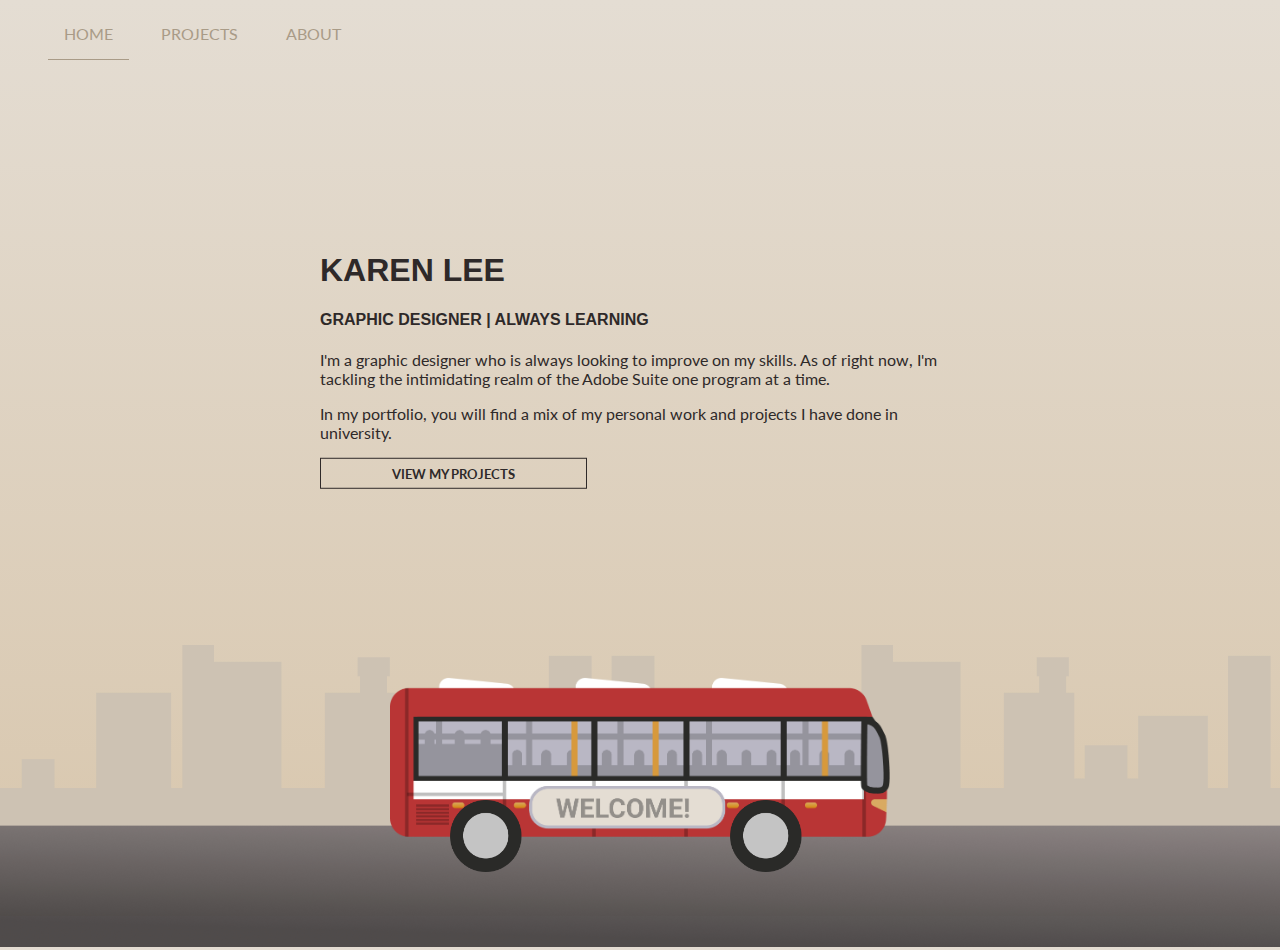
<file: index.html>
<!DOCTYPE html>
<html lang="en" dir="ltr">
  <head>
    <meta charset="utf-8">
    <title>KAREN LEE</title>
    <link rel="stylesheet" type="text/css" href="css/styles.css">
    <link rel = "stylesheet" href="https://fonts.googleapis.com/css?family=Lato" />
  </head>
  <body>

    <div class="hero">

      <div class="road">
        <img src="images/index/road_4.png" alt="road">
      </div>

      <div class="city">
        <img src="images/index/city_2.png" alt="city">
      </div>

      <div class="bus">
        <img src="images/index/ttc.png" alt="road">
      </div>

      <div class="wheel">
        <img src="images/index/wheel.png" class="back-wheel" alt="backwheel">
        <img src="images/index/wheel.png" class="front-wheel" alt="frontwheel">

      </div>
    </div>

      <div class="main">
        <nav>
        <ul>
          <li><a class="active" href="index.html">HOME</a></li>
          <li><a href="projects.html">PROJECTS</a>
            <ul>
              <li><a href="graphic_design.html"> Graphic Design</a></li>
              <li><a href="motion_graphics.html">Motion Graphics</a></li>
            </ul>
            </li>
          <li><a href="about.html">ABOUT</a></li>
        </ul>
      </nav>

      </div>
      <div class="title">
        <h1>KAREN LEE</h1>
        <h4>GRAPHIC DESIGNER | ALWAYS LEARNING</h4>
        <p> I'm a graphic designer who is always looking to improve on my skills.
          As of right now, I'm tackling the intimidating realm of the Adobe Suite one program at a time.</p>

        <p>In my portfolio, you will find a mix of my personal work and projects
          I have done in university. </p>

        <div class="buttonForm">
          <form class="btn" action="projects.html" method="get">
            <button type="submit" name="button">VIEW MY PROJECTS</button>
          </form>
        </div>

      </div>

  </body>
</html>
</file>
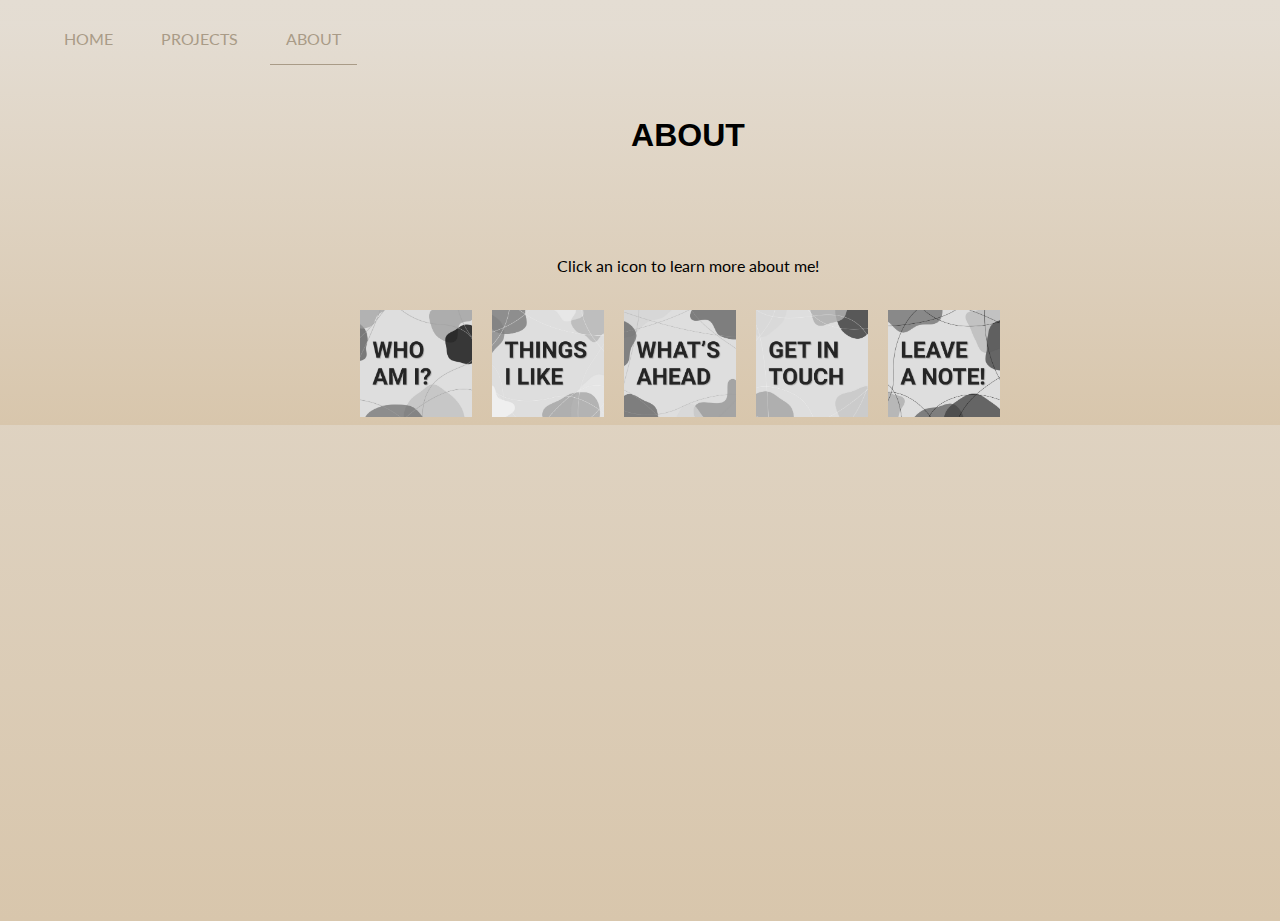
<file: about.html>
<!DOCTYPE html>
<html lang="en" dir="ltr">
  <head>
    <meta charset="utf-8">
    <title>ABOUT KL</title>
    <link rel="stylesheet" type="text/css" href="css/styles.css">
    <link rel = "stylesheet" href="https://fonts.googleapis.com/css?family=Lato" />
  </head>
  <body>

    <div class="main">
      <nav>
      <ul>
        <li><a href="index.html">HOME</a></li>
        <li><a href="projects.html">PROJECTS</a>
          <ul>
            <li><a href="graphic_design.html"> Graphic Design</a></li>
            <li><a href="motion_graphics.html">Motion Graphics</a></li>
          </ul>
          </li>
        <li><a class="active" href="about.html">ABOUT</a></li>
      </ul>
    </nav>
    </div>
    <div class="inner_width">

      <h1 class="graphicDesignHead">ABOUT</h1>

<div class="team-section">
  <p class="aboutp">Click an icon to learn more about me!</p>
  <br />
  <div class="photos">
    <a href="#p1"> <img src="images/resume/who_am_i.jpg" alt="banner1"></a>
    <a href="#p2"> <img src="images/resume/things_i_like.jpg" alt="banner2"></a>
    <a href="#p3"> <img src="images/resume/what's_ahead.jpg" alt="banner3"></a>
    <a href="#p4"> <img src="images/resume/connect.jpg" alt="banner4"></a>
    <a href="#p5"> <img src="images/resume/note.jpg" alt="banner5"></a>

  </div>

  <div class="section" id="p1">
    <span class="name">Who Am I?</span>
    <span class="border"></span>
    <img src = "images/resume/me_purple.jpg" alt = "me" class="aboutmephoto">

    <p>Hey! My name is Karen Lee and I'm studying Global Business and Digital Arts (GBDA)
      at the University of Waterloo. I've always been in love with design. I was that kid who spent way too much time on
      the visual element of an assignment -- and I enjoy every second of it. I love learning
      new concepts and software in this ever-changing field.</p>

  </div>

  <div class="section" id="p2">
    <span class="name">Things I Like</span>
    <span class="border"></span>
    <img src = "images/resume/things_i_like_banner.jpg" alt = "me" class="aboutmephoto">
    <div>
        <table>
          <tr>
              <th> </th>
              <th> Favourite Programs  </th>
              <th> &nbsp; &nbsp; &nbsp; Programs to Learn </th>
          </tr>

          <tr>
              <th>1st</th>
              <td>Adobe Illustrator / Figma</td>
              <td>Adobe InDesign</td>
          </tr>

          <tr>
            <th>2nd</th>
            <td>Adobe AfterEffects</td>
            <td>Adobe Animate</td>
          </tr>

          <tr>
            <th>3rd</th>
            <td>Adobe Photoshop</td>
            <td>Adobe Premiere</td>
          </tr>

        </table>
      </div>

    <p> I love working with the programs I mentioned above, but I'm also interested in learning more new software.
        Aside from all that tech, I enjoy other things too, such as baking for my friends and family, exploring the
         city, thrifting, and window shopping. </p>

  </div>

  <div class="section" id="p3">
    <span class="name">What's ahead</span>
    <span class="border"></span>
    <img src = "images/resume/project365.jpg" alt = "me" class="aboutmephoto">

    <p>I hope to put out more work in the future by taking on challenges such as Project 365 (creating
      something everyday for 1 year). Until then, I hope to produce work consistently throughout the year and
      develop my own "style".</p>
  </div>

  <div class="section" id="p4">
    <span class="name">Get in Touch</span>
    <span class="border"></span>
    <p>You can find me on... .</p>
      <p> &#9885; &nbsp; <a href="https://www.linkedin.com/in/karen-lee-a66318178/">LinkedIn</a></p>
      <p> &#9885; &nbsp; <a href="https://www.instagram.com/karen.kreates/">Instagram</a> </p>

    <p> Get in touch: </P>
      <p> &#9885; &nbsp; <a href="mailto:kjllee@edu.uwaterloo.ca">Email</a></p>
    <p> You can find my resume <a href="images/resume/Resume.pdf">here</a>.</p>

  </div>

  <div class="section" id="p5">
    <span class="name">Leave a Note!</span>
    <span class="border"></span>
    <p> What did you think of this portfolio? Any comments? Suggestions? Leave them below! </p>


<div class="form">

  <input type="text" id="names" autocomplete="off" value="" required />
  <label for="names" class="label-name">
  <span class="content-name">Comments:</span>
  </label>
</div>

<br/>
<br/>

<form action="thankyou.html" method="post">
        <input class="button" type="submit" value="Submit">
</form>


  </div>

</div>
</div>
  </body>
</html>
</file>
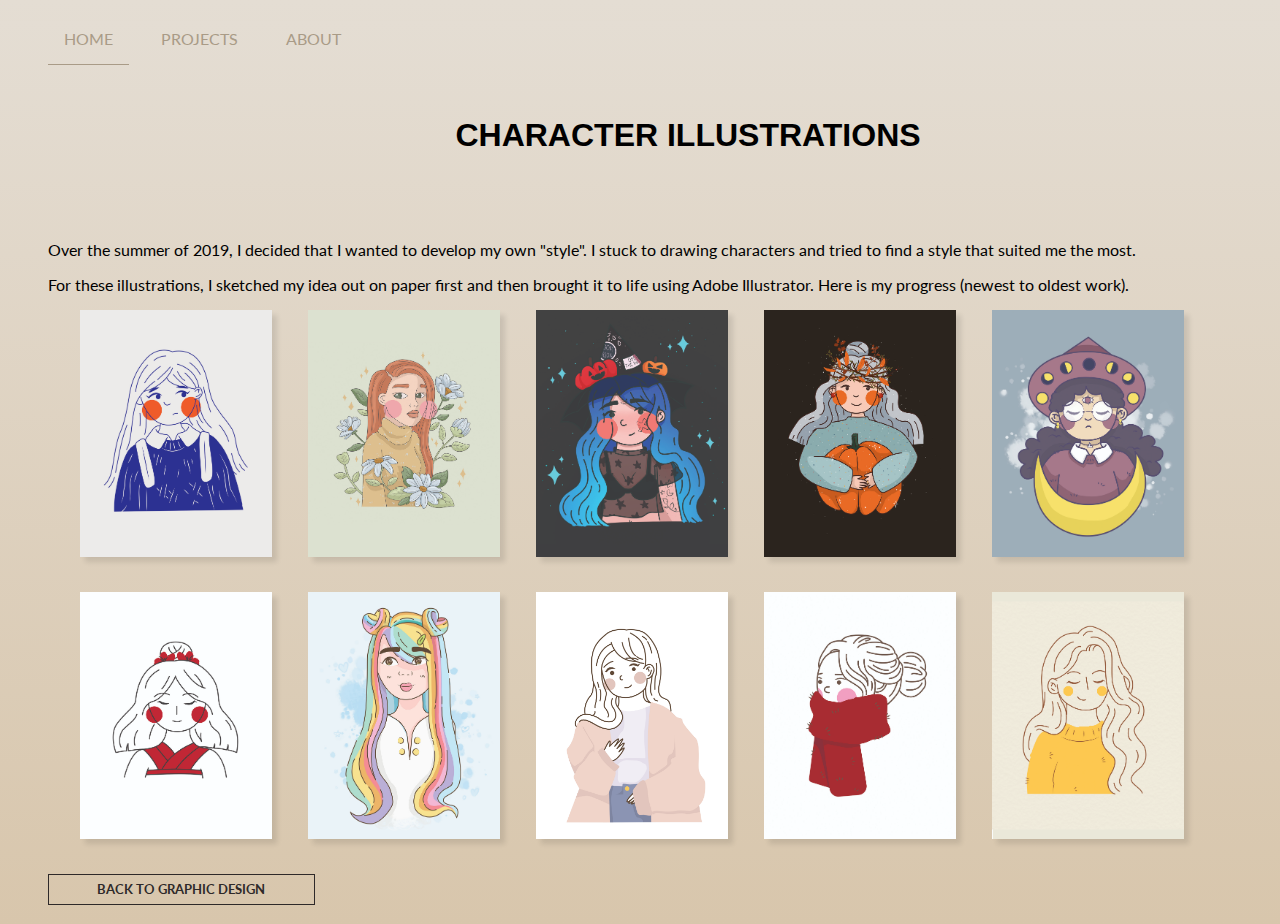
<file: character_illustrations.html>
<!DOCTYPE html>
<html lang="en" dir="ltr">
  <head>
    <meta charset="utf-8">
    <title>KL CHARACTER ILLUSTRATIONS</title>

    <link rel="stylesheet" type="text/css" href="css/styles.css">
    <link rel = "stylesheet" href="https://fonts.googleapis.com/css?family=Lato" />

  </head>
  <body>
    <div class="main">
      <nav>
      <ul>
        <li><a class="active" href="index.html">HOME</a></li>
        <li><a href="projects.html">PROJECTS</a>
          <ul>
            <li><a href="graphic_design.html"> Graphic Design</a></li>
            <li><a href="motion_graphics.html">Motion Graphics</a></li>
          </ul>
          </li>
        <li><a href="about.html">ABOUT</a></li>
      </ul>
    </nav>
    </div>

    <div class="inner_width">

    <div class="chara_illu_descrip">
      <h1>CHARACTER ILLUSTRATIONS</h1>
      <p>Over the summer of 2019, I decided that I wanted to develop my own "style". I stuck to drawing characters and tried
        to find a style that suited me the most.</p>
      <p>For these illustrations, I sketched my idea out on paper first and then brought it to life using Adobe Illustrator.
        Here is my progress (newest to oldest work).</p>
    </div>

    <div class="charaillu">
      <img src="images/150dpi_chara_illustrations/school_girl.jpg" class="image" alt="image1">
      <img src="images/150dpi_chara_illustrations/school_girl.jpg" class="imagebig" alt="image1">

      <img src="images/150dpi_chara_illustrations/daisies.jpg" class="image" alt="image2">
      <img src="images/150dpi_chara_illustrations/daisies.jpg" class="imagebig" alt="image2">

      <img src="images/150dpi_chara_illustrations/witch_pumpkin.jpg" class="image" alt="image3">
      <img src="images/150dpi_chara_illustrations/witch_pumpkin.jpg" class="imagebig" alt="image3">

      <img src="images/150dpi_chara_illustrations/pumpkin.jpg" class="image" alt="image4">
      <img src="images/150dpi_chara_illustrations/pumpkin.jpg" class="imagebig" alt="image4">


      <img src="images/150dpi_chara_illustrations/witch.jpg" class="image" alt="image5">
      <img src="images/150dpi_chara_illustrations/witch.jpg" class="imagebig" alt="image5">


      <img src="images/150dpi_chara_illustrations/red_cheeks.jpg" class="image" alt="image6">
      <img src="images/150dpi_chara_illustrations/red_cheeks.jpg" class="imagebig" alt="image6">

      <img src="images/150dpi_chara_illustrations/rainbow_girl.jpg" class="image" alt="image7">
      <img src="images/150dpi_chara_illustrations/rainbow_girl.jpg" class="imagebig" alt="image7">

      <img src="images/150dpi_chara_illustrations/jacket.jpg" class="image" alt="image8">
      <img src="images/150dpi_chara_illustrations/jacket.jpg" class="imagebig" alt="image8">

      <img src="images/150dpi_chara_illustrations/winter.jpg" class="image" alt="image9">
      <img src="images/150dpi_chara_illustrations/winter.jpg" class="imagebig" alt="image9">

      <img src="images/150dpi_chara_illustrations/yellow_sweater.jpg" class="image" alt="image10">
      <img src="images/150dpi_chara_illustrations/yellow_sweater.jpg" class="imagebig" alt="image10">

  </div>

  <div class="buttonForm">
    <form class="btn_illu" action="graphic_design.html" method="get">
      <button type="submit" name="button">BACK TO GRAPHIC DESIGN</button>
    </form>
    <br />
  </div>


</div>
  </body>
</html>
</file>
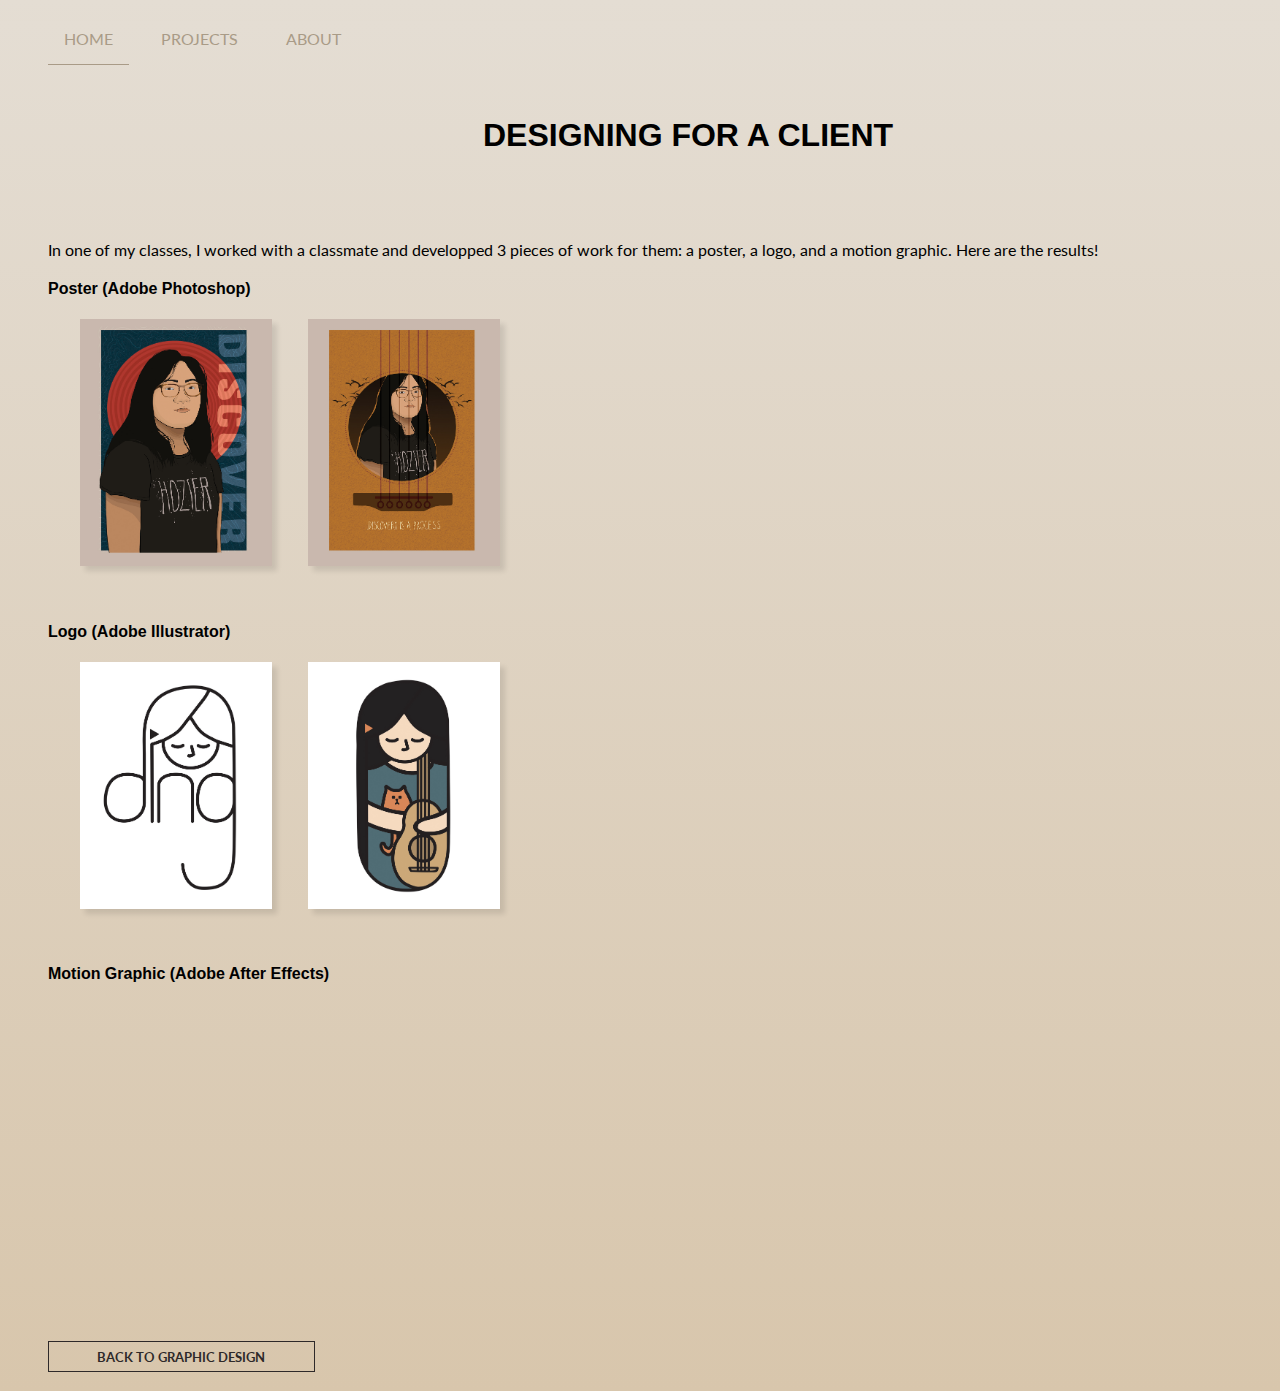
<file: client.html>
<!DOCTYPE html>
<html lang="en" dir="ltr">
  <head>
    <meta charset="utf-8">
    <title>KL CLIENT WORK</title>

    <link rel="stylesheet" type="text/css" href="css/styles.css">
    <link rel = "stylesheet" href="https://fonts.googleapis.com/css?family=Lato" />

  </head>
  <body>
    <div class="main">
      <nav>
      <ul>
        <li><a class="active" href="index.html">HOME</a></li>
        <li><a href="projects.html">PROJECTS</a>
          <ul>
            <li><a href="graphic_design.html"> Graphic Design</a></li>
            <li><a href="motion_graphics.html">Motion Graphics</a></li>
          </ul>
          </li>
        <li><a href="about.html">ABOUT</a></li>
      </ul>
    </nav>
    </div>

    <div class="inner_width">

      <div class="client">
        <h1>DESIGNING FOR A CLIENT</h1>
        <p> In one of my classes, I worked with a classmate and developped 3 pieces of work for them: a poster,
          a logo, and a motion graphic. Here are the results! </p>
      </div>

      <div class="posters_text">
        <h4>Poster (Adobe Photoshop)</h4>
        <div class="posters">
          <img src="images/poster_design/project_1.jpg" class="image" alt="poster1">
          <img src="images/poster_design/project_1.jpg" class="imagebig" alt="poster1">

          <img src="images/poster_design/project_2.jpg" class="image" alt="poster2">
          <img src="images/poster_design/project_2.jpg" class="imagebig" alt="poster2">

        </div>
      </div>

      <div class="logo_text">
        <h4>Logo (Adobe Illustrator)</h4>
        <div class="logos">
          <img src="images/logo/logo_lines.jpg" class="image" alt="logo1">
          <img src="images/logo/logo_lines.jpg" class="imagebig" alt="logo1">

          <img src="images/logo/logo_color.jpg" class="image" alt="logo2">
          <img src="images/logo/logo_color.jpg" class="imagebig" alt="logo2">

        </div>
      </div>

      <div class="motion_graphic_text">
        <h4>Motion Graphic (Adobe After Effects)</h4>
        <div class="">
          <iframe width="560" height="315" src="https://www.youtube.com/embed/FGuc1usslTs" class="video"> </iframe>
        </div>
        <br />

  <div class="buttonForm">
    <form class="btn_illu" action="graphic_design.html" method="get">
      <button type="submit" name="button">BACK TO GRAPHIC DESIGN</button>
    </form>
    <br />
  </div>

</div>

</div>
  </body>
</html>
</file>
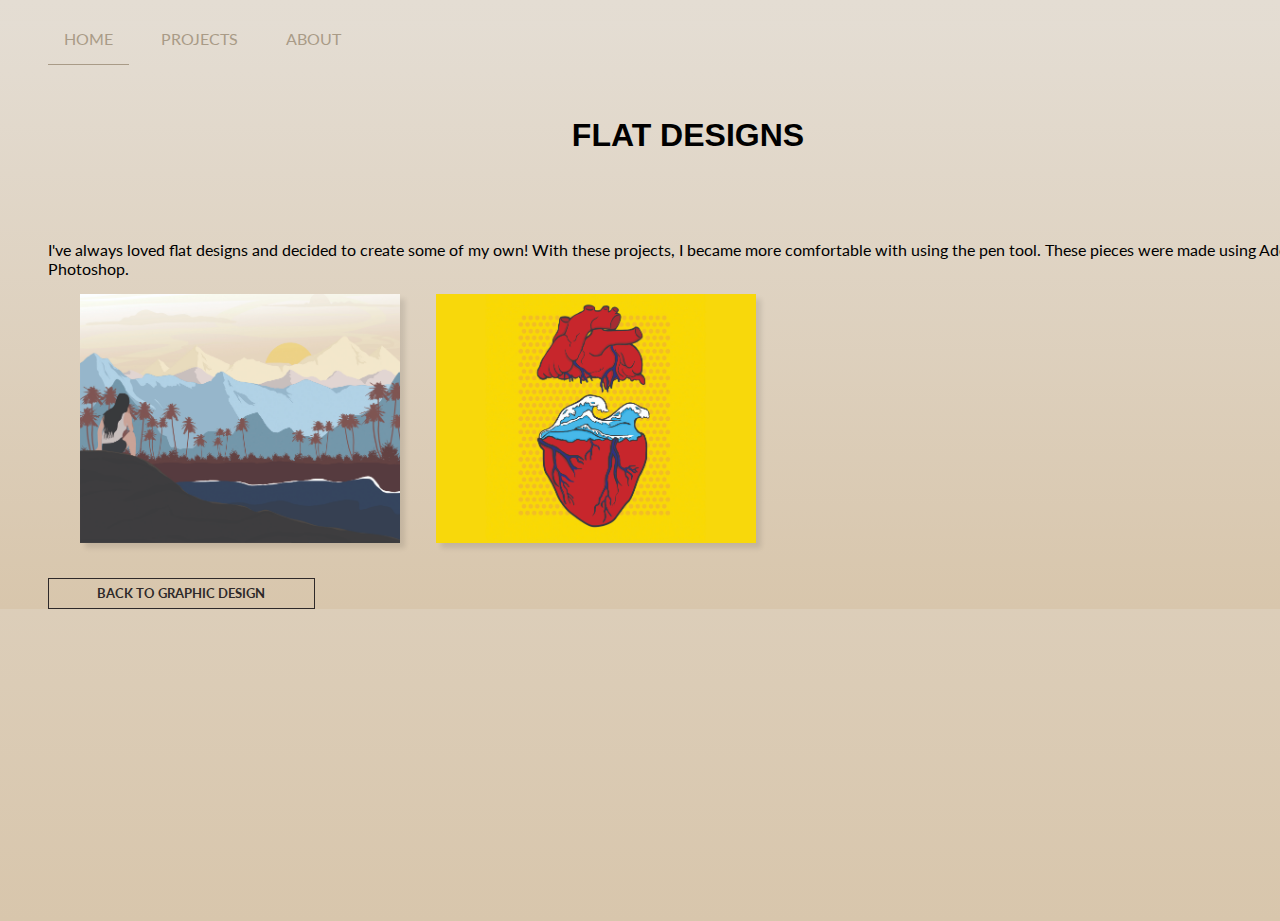
<file: flat_designs.html>
<!DOCTYPE html>
<html lang="en" dir="ltr">
  <head>
    <meta charset="utf-8">
    <title>KL CHARACTER ILLUSTRATIONS</title>

    <link rel="stylesheet" type="text/css" href="css/styles.css">
    <link rel = "stylesheet" href="https://fonts.googleapis.com/css?family=Lato" />

  </head>
  <body>
    <div class="main">
      <nav>
      <ul>
        <li><a class="active" href="index.html">HOME</a></li>
        <li><a href="projects.html">PROJECTS</a>
          <ul>
            <li><a href="graphic_design.html"> Graphic Design</a></li>
            <li><a href="motion_graphics.html">Motion Graphics</a></li>
          </ul>
          </li>
        <li><a href="about.html">ABOUT</a></li>
      </ul>
    </nav>
    </div>

    <div class="inner_width">

      <div class="flat_designs_descript">
        <h1>FLAT DESIGNS</h1>
        <p>I've always loved flat designs and decided to create some of my own! With these projects, I became more
         comfortable with using the pen tool. These pieces were made using Adobe Photoshop.</p>
      </div>

      <div class="flatdesigns">
        <img src="images/150dpi_flat_design/beach_space.jpg" class="image" alt="beach">
        <img src="images/150dpi_flat_design/heart_space.jpg" class="image" alt="heart">
      </div>

  <div class="buttonForm">
    <form class="btn_illu" action="graphic_design.html" method="get">
      <button type="submit" name="button">BACK TO GRAPHIC DESIGN</button>
    </form>
  </div>


</div>
  </body>
</html>
</file>
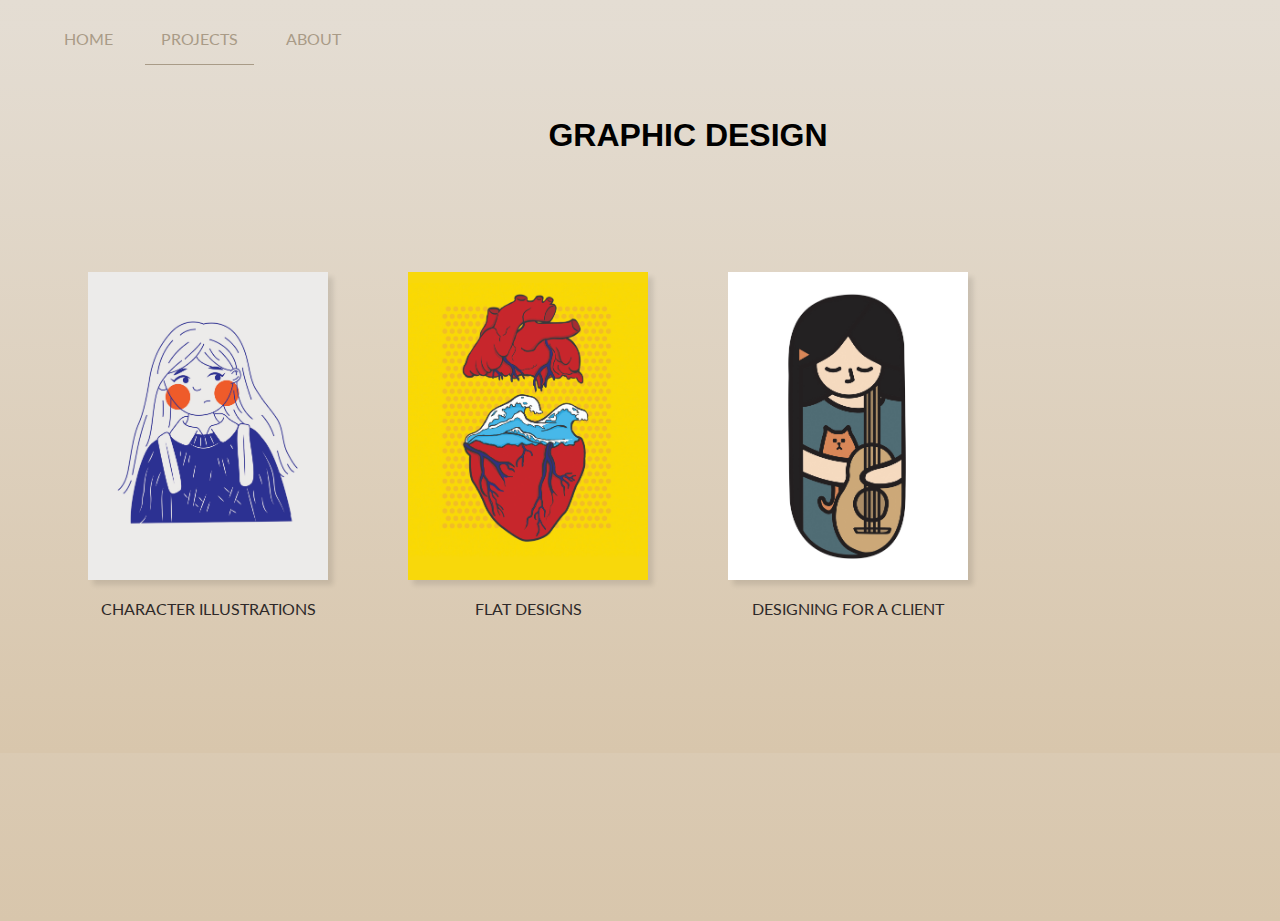
<file: graphic_design.html>
<!DOCTYPE html>
<html lang="en" dir="ltr">
  <head>
    <meta charset="utf-8">
    <title>KL GRAPHIC DESIGN</title>
    <link rel="stylesheet" type="text/css" href="css/styles.css">
    <link rel = "stylesheet" href="https://fonts.googleapis.com/css?family=Lato" />
  </head>
  <body>

    <div class="main">
      <nav>
      <ul>
        <li><a href="index.html">HOME</a></li>
        <li><a class="active" href="projects.html">PROJECTS</a>
          <ul>
            <li><a class="active" href="graphic_design.html"> Graphic Design</a></li>
            <li><a href="motion_graphics.html">Motion Graphics</a></li>
          </ul>
          </li>
        <li><a href="about.html">ABOUT</a></li>
      </ul>
    </nav>
    </div>
    <div class="inner_width">


    <h1 class="graphicDesignHead">GRAPHIC DESIGN</h1>

    <div class="formating_cards">
    <div class="characterClip">
        <a class="gdlink" href="character_illustrations.html">
          <figure>
          <img src="images/150dpi_chara_illustrations/school_girl.jpg" class="cardimage">
          <figcaption>CHARACTER ILLUSTRATIONS</figcaption>
          </figure>
        </a>

        <a class="gdlink" href="flat_designs.html">
          <figure>
        <img src="images/150dpi_flat_design/heart_space_tall.jpg" class="cardimage">
        <figcaption>FLAT DESIGNS</figcaption>
          </figure>
        </a>

        <a class="gdlink" href="client.html">
        <figure>
          <img src="images/logo/logo_color.jpg" class="cardimage">
          <figcaption>DESIGNING FOR A CLIENT</figcaption>
        </figure>

        </a>
    </div>
    </div>

    <!-- helps with background gradient  -->
      <br/>
      <br/>
      <br/>
      <br/>
      <br/>
      <br/>
      <br/>
      <br/>
      <br/>
      <br/>
      <br/>
      <br/>
      <br/>
      <br/>
      <br/>
      <br/>
      <br/>
      <br/>
      <br/>
      <br/>
      <br/>
      <br/>
      <br/>
      <br/>
      <br/>
      <br/>
      <br/>


    </div>


  </body>
</html>
</file>
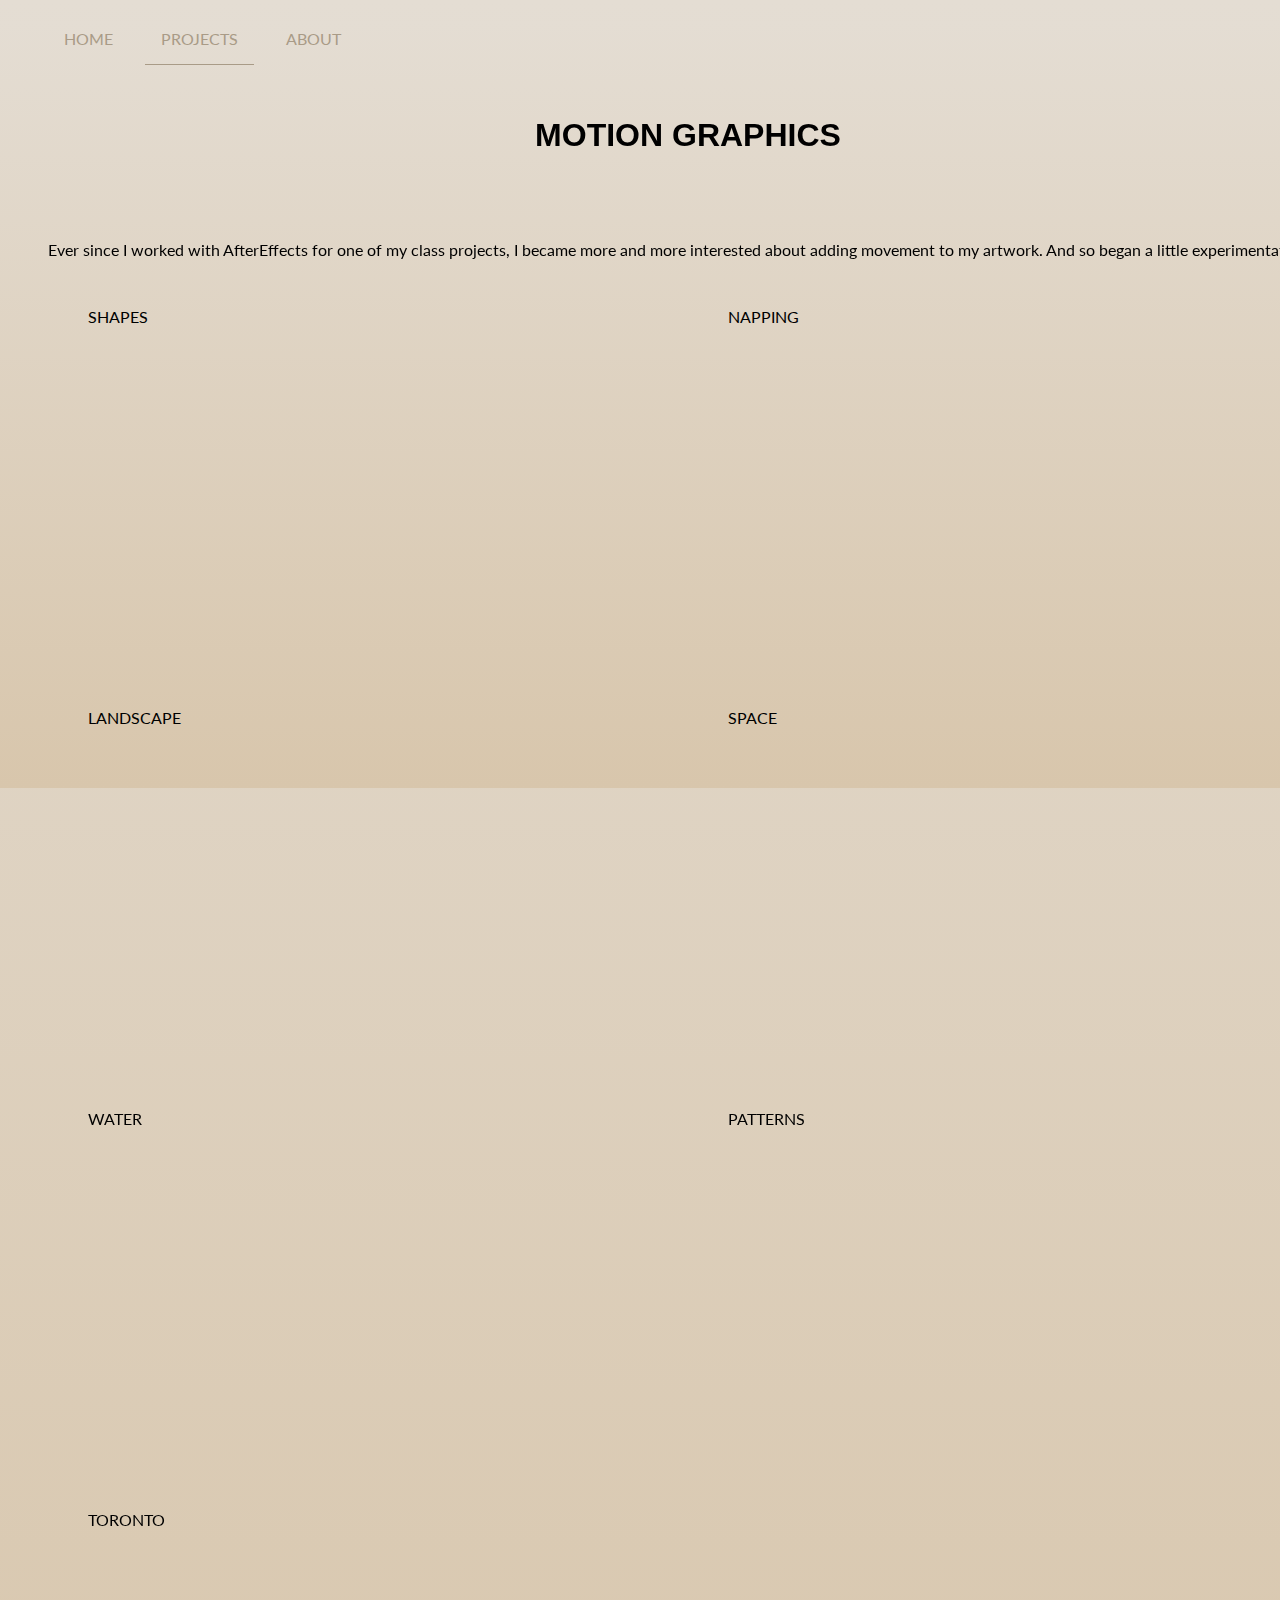
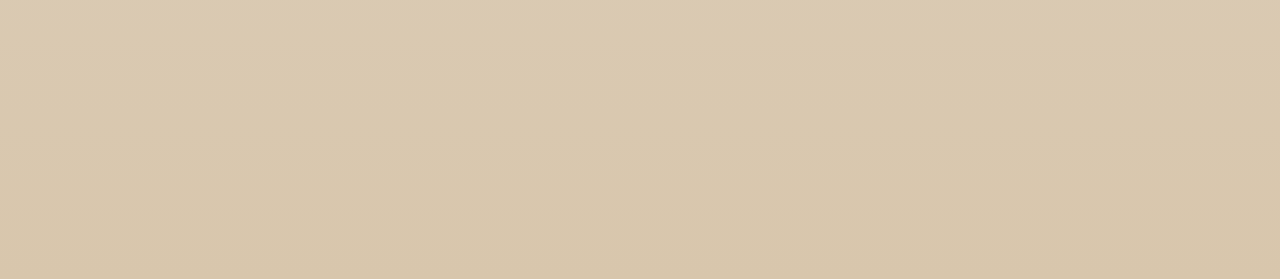
<file: motion_graphics.html>
<!DOCTYPE html>
<html lang="en" dir="ltr">
  <head>
    <meta charset="utf-8">
    <title>KL MOTION GRAPHICS</title>
    <link rel="stylesheet" type="text/css" href="css/styles.css">
    <link rel = "stylesheet" href="https://fonts.googleapis.com/css?family=Lato" />
  </head>
  <body>

    <div class="main">
      <nav>
      <ul>
        <li><a href="index.html">HOME</a></li>
        <li><a class="active" href="projects.html">PROJECTS</a>
          <ul>
            <li><a href="graphic_design.html"> Graphic Design</a></li>
            <li><a class="active" href="motion_graphics.html">Motion Graphics</a></li>
          </ul>
          </li>
        <li><a href="about.html">ABOUT</a></li>
      </ul>
    </nav>
    </div>
    <div class="inner_width">

    <h1 class="motionGraphicsHead">MOTION GRAPHICS</h1>

    <p>Ever since I worked with AfterEffects for one of my class projects, I became
      more and more interested about adding movement to my artwork. And so began a little
      experimentation... </p>

    <div class="formating_cards">
    <div class="mograph">
      <figure>
        <iframe width="560" height="315" src="https://www.youtube.com/embed/-yh_wHLNldo" > </iframe>
        <p>SHAPES</p>

      </figure>

      <figure>
        <iframe width="560" height="315" src="https://www.youtube.com/embed/rqVk7VBbYQM"> </iframe>
        <p>NAPPING</p>
      </figure>

      <figure>
        <iframe width="560" height="315" src="https://www.youtube.com/embed/Ft1cqR8Jkfk"> </iframe>
        <p>LANDSCAPE</p>
      </figure>

      <figure>
        <iframe width="560" height="315" src="https://www.youtube.com/embed/PVzqAJTXjhY"> </iframe>
        <p>SPACE</p>
      </figure>

      <figure>
        <iframe width="560" height="315" src="https://www.youtube.com/embed/0HH3DHgodyQ"></iframe>
        <p>WATER</p>
      </figure>

      <figure>
        <iframe width="560" height="315" src="https://www.youtube.com/embed/jcKmGlHCEA4"></iframe>
        <p>PATTERNS</p>
      </figure>

      <figure>
        <iframe width="560" height="315" src="https://www.youtube.com/embed/VH3wutLzs6A"></iframe>
        <p>TORONTO</p>
      </figure>

    </div>
    <!-- helps with background gradient  -->
      <div class='breaks'>
        <br/>
        <br/>
        <br/>
        <br/>
        <br/>
        <br/>
        <br/>
        <br/>
        <br/>
        <br/>
        <br/>
        <br/>
        <br/>
        <br/>
        <br/>
        <br/>
        <br/>
        <br/>
        <br/>
        <br/>
        <br/>
        <br/>
        <br/>
        <br/>
        <br/>
        <br/>
        <br/>
      </div>
    </div>

    </div>


  </body>
</html>
</file>
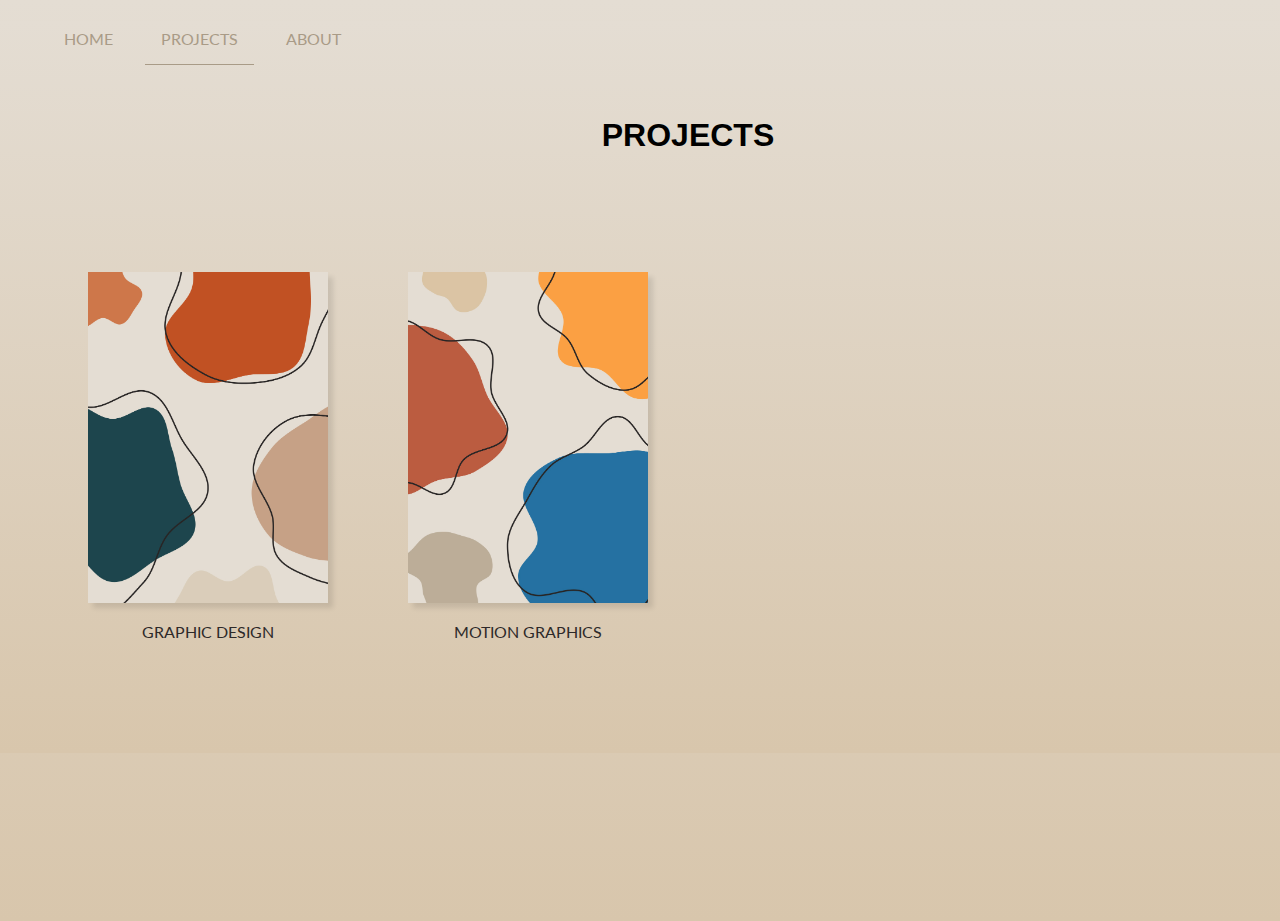
<file: projects.html>
<!DOCTYPE html>
<html lang="en" dir="ltr">
  <head>
    <meta charset="utf-8">
    <title>KL GRAPHIC DESIGN</title>
    <link rel="stylesheet" type="text/css" href="css/styles.css">
    <link rel = "stylesheet" href="https://fonts.googleapis.com/css?family=Lato" />
  </head>
  <body>

    <div class="main">
      <nav>
      <ul>
        <li><a href="index.html">HOME</a></li>
        <li><a class="active" href="projects.html">PROJECTS</a>
          <ul>
            <li><a href="graphic_design.html"> Graphic Design</a></li>
            <li><a href="motion_graphics.html">Motion Graphics</a></li>
          </ul>
          </li>
        <li><a href="about.html">ABOUT</a></li>
      </ul>
    </nav>
    </div>

    <div class="inner_width">


    <h1 class="graphicDesignHead">PROJECTS</h1>


    <div class="formating_cards">
    <div class="characterClip">
        <a class="gdlink" href="graphic_design.html">
        <figure>
          <img src="images/150dpi_chara_illustrations/gd_cover.jpg" class="cardimage">
          <figcaption>GRAPHIC DESIGN</figcaption>
        </figure>

        </a>

        <a class="gdlink" href="motion_graphics.html">
          <figure>
            <img src="images/150dpi_chara_illustrations/mg_cover.jpg" class="cardimage">
            <figcaption>MOTION GRAPHICS</figcaption>
          </figure>
        </a>

    </div>
    </div>

    <!-- helps with background gradient  -->
      <br/>
      <br/>
      <br/>
      <br/>
      <br/>
      <br/>
      <br/>
      <br/>
      <br/>
      <br/>
      <br/>
      <br/>
      <br/>
      <br/>
      <br/>
      <br/>
      <br/>
      <br/>
      <br/>
      <br/>
      <br/>
      <br/>
      <br/>
      <br/>
      <br/>
      <br/>
      <br/>


    </div>


  </body>
</html>
</file>
<file: css/styles.css>
/* ALL GRAPHICS ON THE WEBSITE WERE MADE BY ME :)
   I DID FOLLOW A COUPLE OF TUTORIALS TO HELP WITH THE VISUAL
   ASPECT OF THE ASSIGNMENT. ADJUSTMENTS WERE MADE TO THE TUTORIALS TO KEEP A
   CONSISTENT STYLE ON THE WEBSITE. EVERYTHING SHOULD BE MENTIONED IN
   COMMENTS BELOW. I INDICATED WHICH PARTS OF THE CODE ARE DONE BY
   FOLLOWING A TUTORIAL (WHERE THE TUTORIAL CODE STARTS AND ENDS)*/

/* GENERAL */
body {
  margin: 0;
  padding: 0;
  border: 0;
  font-family: "Lato", sans-serif;
  font-size: 1em;

  background-image: linear-gradient(#E4DDD3, #D8C6AC);
  height: 100vh; /*vh = viewport height*/
}

/* HEADINGS + PARAGRAPH*/
h1{
  font-family: "Droid Serif", sans-serif;
  font-size: 2em;
}

h4 {
  font-family: "Droid Serif", sans-serif;
  font-size: 1em;
}

p{
  font-family: "Lato", sans-serif;
  font-size: 1em;
}

/* TABLE PROPERTIES */
table{
  padding: 1em;
}

td {
  padding: 0.7em;
  padding-left: 1em;
}

th{
  text-align: center;
}

/* NAVIGATION BAR */
nav li a:link{
  text-decoration: none;
  color: #A99B87;     /*darker beige*/
  padding: 1em 1em;
  transition: 0.5s ease;
}

nav ul li a:hover{
  color: #9E472C;     /*red*/
}

nav ul li a.active{
  border-bottom: 0.1em solid #A99B87;
  color: #A99B87;       /*darker beige*/
}

/*SUBMENU NAVIGATION BAR */
nav{
  display: block;    /* makes nav horizontal*/
}

nav li{
  float: left;
  display: block;   /*gets rid of bullet points */
  padding: 0.5em;   /*padding for subnav bar */
      /*makes bg for the nv bar the same width when hover*/
}

nav ul{
  position: relative;
}

nav li ul {
  position: absolute;
  display: none;          /*hides subnavigation, make sure that </li> closes just before </ul> in html for this to work */
  margin-left: 2em;
}

nav li li {
  float: none;
  padding: 1em;
  /* background: #668F85; */
}

nav li:hover ul{
  display: block;     /* displays subnavigation */
  padding-top: 1em;   /*makes it not crash into main nav bar */
}

nav li li a:hover {
  background-color: rgba(218, 207, 193, 0.5);
}

/* LINKS */
a:visited{
  color: #668F85;    /*mossy green*/
}

a{
  color: #47658B;     /*navy blue*/
  text-decoration: none;
}

a:hover{
  color:#9E472C     /*red*/
}

a:active{
  color:#A99B87;    /*darker beige*/
}

/*CONTENT_INDEX*/
.title{
  position: absolute;
  top: 40%;
  left: 50%;
  transform: translate(-50%, -50%);
  color: #2E2929;
}

/*BUTTON FOR HOME PAGE*/

button {
  background: none;
  width: 20em;
  border: 0.1em solid #2E2929;
  padding: 0.5em;
  font-family: "Lato", sans-serif;
  color: #2E2929;
  font-weight: bold;
}

button:hover {
  border-color: #668F85;  /*mossy green*/
  color:  #668F85;
  transition: 0.8s ease;
}


/*BUS ANIMATION*/
/*tutorial @ https://www.youtube.com/watch?v=gW0dwO2JNmE */
/* Code creates an animation of a bus moving along a road.
   Graphics are made myself (on Figma) and there are slight adjustments in the
   original code so that my assets are able to be animated the way they are
   supposed to.
   Retrieved: November 9, 2019
*/

/*tutorial starts*/
.road{
  height: 100px;
  max-width: 100%;
  display: block;
  position: absolute;
  bottom: 0;
  left: 0;
  right:0;
  z-index: 1;
}

.city{
  height: 250px;
  width: 100px;
  position: absolute;
  bottom: 5px;
  left: 0;
  right: 0;
  display: block;
  z-index: 1;
  animation: city 20s linear infinite;
}

@keyframes city{
  100%{
    transform: translateX(-1400px);
  }
}

.bus{
  width: 500px;
  left: 50%;
  bottom: 60px;
  transform: translateX(-50%);
  position: absolute;
  z-index: 2;
}

.bus img{
  width: 100%;
  animation: bus 1s linear infinite;
}

@keyframes bus{
  100% {
    transform:translateY(-2px);
  }
  50% {
    transform:translateY(2px);
  }
  0% {
    transform:translateY(-1px);
  }
}

.wheel{
  left: 50%;
  bottom: 178px;
  transform: translateX(-50%);
  position:absolute;
  z-index: 2;
}

.wheel img{
  width: 72px;
  height: 72px;
}

.back-wheel{
    left: -190px;
    bottom: -150px;
    position: absolute;
}

.front-wheel{
    left: 90px;
    bottom: -150px;
    position: absolute;
}
/*tutorial ends*/

/*GRAPHIC DESIGN*/

/*gd home page*/

figure{
  display: inline-block;
  float: left;
}

figure img {
  margin:1em auto;
  transition: 1s;
}

.cardimage:hover{   /*makes cardimages "pop" a bit when hovering */
  transform: scale(1.1);
  transition: 1s;     /*transition in both fig img and hover creates a subtle transition*/

}

figcaption{
  text-align: center;
  color: #2E2929;
}

.cardimage {
  width: 15em;
  height: auto;
  box-shadow: 5px 5px 5px rgba(0, 0, 0, 0.10);
}

.gdlink {
  color: #2E2929;
  text-decoration: none;
}

/*character illu, poster, logo*/
.image{             /*general format for most images*/
  width: 15%;
  height: auto;
  box-shadow: 5px 5px 5px rgba(0, 0, 0, 0.10);
  margin-left: 2em;
  margin-bottom: 2em;
}

/*ZOOM IN ON IMAGES*/
/* tutorial @ https://www.youtube.com/watch?v=ho_qcYPN51g
   Code allows for a zoomed in copy of the image you are hovering on to pop up on the side.
   Retrieved: November 10, 2019
   */

/* tutorial starts*/
.image:hover + .imagebig{
  width: 35%;
}

.imagebig{
  position:absolute;
  width: 0px;
  transition: width 0.3s linear 0s;
  z-index: 5;
}
/* tutorial ends*/

.inner_width{     /*general formatting for everything on graphic design page...but can apply to any other page */
  width: 100%;
  margin: auto;
  padding: 0 3em;
  background-image: linear-gradient(#E4DDD3, #D8C6AC);  /*makes sure background appears as it should*/
}

.inner_width h1{
  padding-top: 3em;
  text-align:center;
  padding-bottom: 2em;

}

/*flat design*/
.flatdesigns img{
  width: 25%;
  height: auto;
}

/*video*/
.video {
}

/*motion graphics*/
.mograph figure{
  display: table;
}

.mograph figure p {
  display: table-caption;
  caption-side: top;
}

iframe {
  border: none;
}

/*ABOUT PAGE*/

/*tutorial @ https://www.youtube.com/watch?v=DNiGz7Zxk2Y&list=PLOlY5Tr4oIyn4drLmJqzFAP_lvuA08j58&index=7&t=16s */
/* Code allows photos to appear in color when mouse hovers over them.
   Code also hides content that is not under a particular div class (only shows
   when you click on the respective icon).
   Retrieved: November 8, 2019
*/

/* tutorial starts*/
.team-section{
  overflow: hidden;
  text-align: center;
}

.team-section h1{
  color: white;
  text-transform: capitalize;
}

.photos a{
  display: inline-block;
  width: 7em;
  height: 7em;
  overflow: hidden;
  margin-right: 1em;
}

.photos a img{
  width: 100%;
  filter: grayscale(100%);
  transition: 0.4s;
}

.photos a:hover > img {
  filter:none;
}

.section {              /* what appears when you click the icon */
  width: 600px;
  margin: auto;
  font-size: 20px;
  text-align: justify;
  height: 0;
  overflow: hidden;
}

/* tutorial ends*/

.section:target{
  height: auto;
}

.name{
  border-top: 0.2em solid #A99B87;
  padding-top: 1em;
  display: block;
  margin-top: 1.5em;
  margin-bottom: 2em;
  text-transform: uppercase;
  font-weight: bold;
  text-align: center;
}

.aboutmephoto{
  width: 100%;
  height: auto;
}

/*ABOUT - THOUGHTS form*/

/*tutorial @ https://www.youtube.com/watch?v=IxRJ8vplzAo */
/* Code allows for small animation in the form
   Retrieved: November 8, 2019
*/

/* tutorial starts*/

.form{
  width: 50%;
  position: relative;
  height: 50px;
  overflow: hidden;
  color: #A99B87;
  padding-bottom: 6px;
  border-bottom: 1px solid #A99B87;
}

.form input {
  width: 100%;
  height: 100%;

  padding-top: 20px;
  border: none;
  background-image: linear-gradient(#DAC9B1, #D8C6AC);    /*makes input the same color as bg*/
  outline: none;
}

.form label{
  position: absolute;
  bottom: 0px;
  left: 0%;
  width: 100%;
  height: 100%;
}

.form label::after{
  content: "";
  position: absolute;
  left: 0px;
  bottom: 0px;
  height: 100%;
  width: 100%;
  border-bottom: 1px solid #47658B;    /*line for comments*/
  transform: translateX(-100%);
  transition: transform 0.3s ease;
}

.content-name{
  position: absolute;
  bottom: 5px;
  left: 0px;
  transition: all 0.3s ease;
  font-size: 14px;
}

.form input:focus + .label-name .content-name,
.form input:valid + .label-name .content-name{
  transform: translateY(-150%);
  font-size: 14px;
  color: #47658B;     /*dark blue*/
}

.form input:focus + .label-name::after, .form input:valid + .label-name::after{
  transform:translateX(0%);
}
/* tutorial ends*/

/*submit button*/
.button {
  background: none;
  width: 10em;
  border: 0.1em solid #2E2929;
  padding: 0.5em;
  font-family: "Lato", sans-serif;
  color: #2E2929;
  font-weight: bold;
}

.button:hover{
  border-color: #668F85;  /*mossy green*/
  color:  #668F85;
  transition: 0.8s ease;
}

/*thank you page*/

.thank_you{
  text-align: center;
  font-size: 2em;
  position: absolute;
  top: 50%;
  left: 50%;
  transform: translate(-50%, -50%);
  color: #2E2929;
}

.thank_you_button{
  text-align: center;
  position: absolute;
  top: 65%;
  left: 50%;
  transform: translate(-50%, -70%);
  color: #2E2929;
}
</file>
